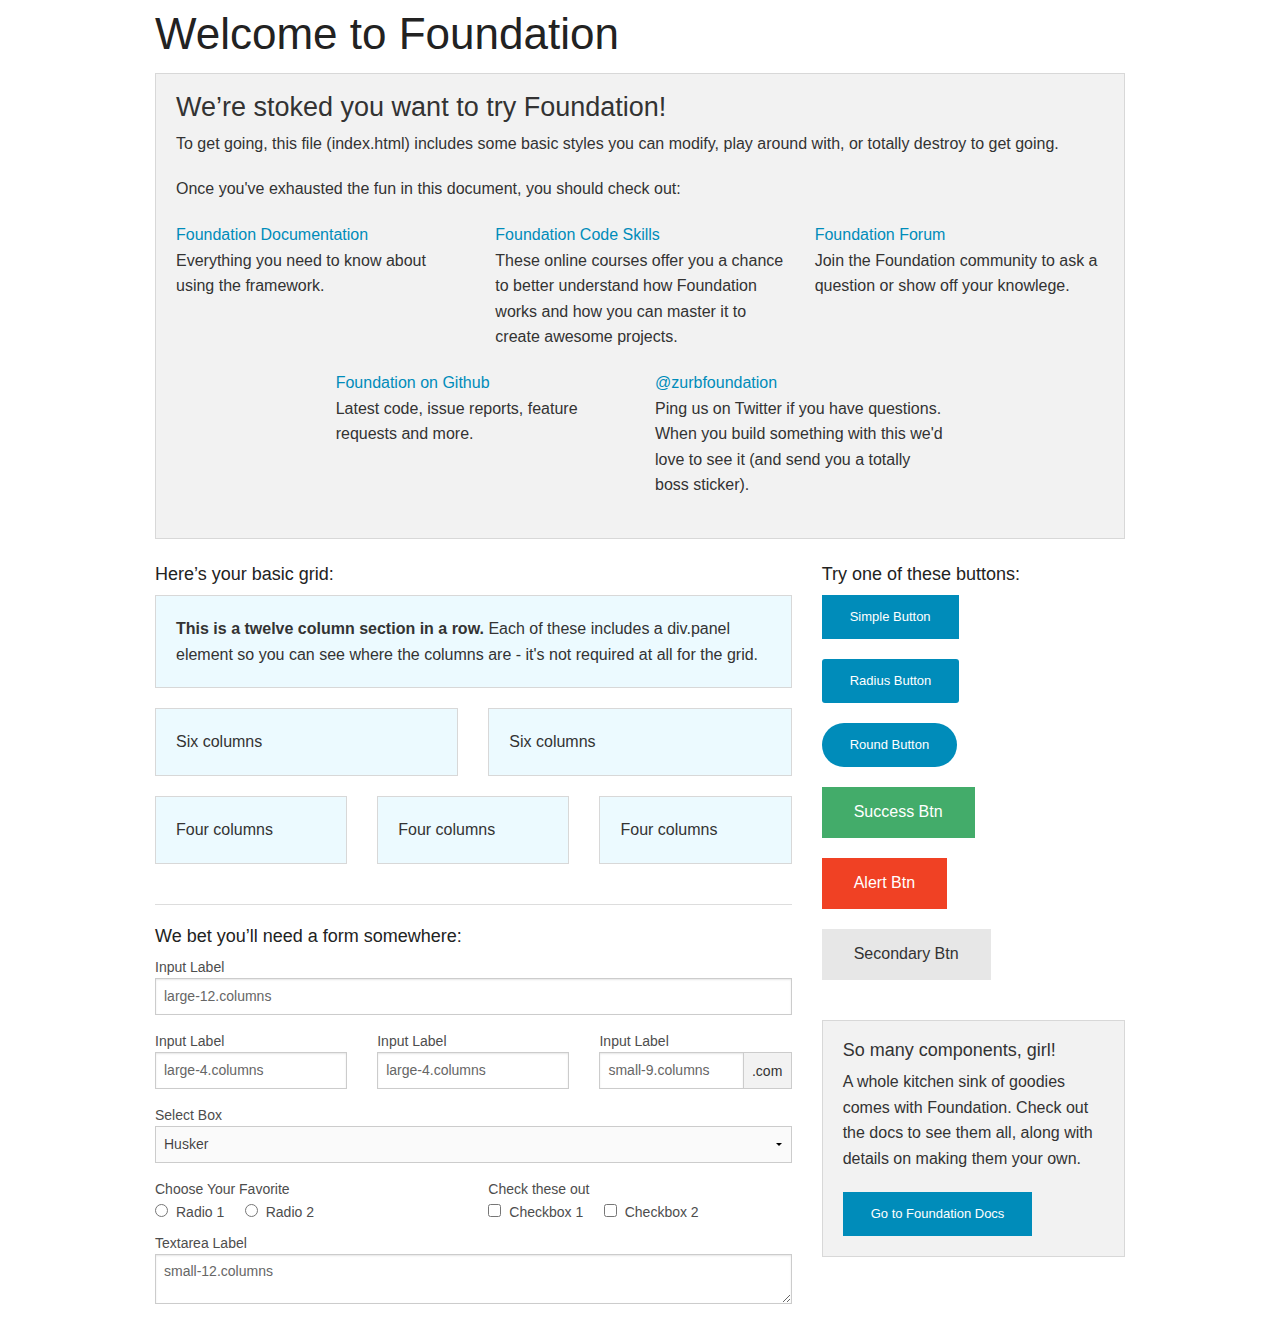
<file: src/main/resources/static/foundation/index.html>
<!doctype html>
<html class="no-js" lang="en">
  <head>
    <meta charset="utf-8" />
    <meta name="viewport" content="width=device-width, initial-scale=1.0" />
    <title>Foundation | Welcome</title>
    <link rel="stylesheet" href="css/foundation.css" />
    <script src="js/vendor/modernizr.js"></script>
  </head>
  <body>
    
    <div class="row">
      <div class="large-12 columns">
        <h1>Welcome to Foundation</h1>
      </div>
    </div>
    
    <div class="row">
      <div class="large-12 columns">
        <div class="panel">
          <h3>We&rsquo;re stoked you want to try Foundation! </h3>
          <p>To get going, this file (index.html) includes some basic styles you can modify, play around with, or totally destroy to get going.</p>
          <p>Once you've exhausted the fun in this document, you should check out:</p>
          <div class="row">
            <div class="large-4 medium-4 columns">
              <p><a href="http://foundation.zurb.com/docs">Foundation Documentation</a><br />Everything you need to know about using the framework.</p>
            </div>
            <div class="large-4 medium-4 columns">
              <p><a href="http://zurb.com/university/code-skills">Foundation Code Skills</a><br />These online courses offer you a chance to better understand how Foundation works and how you can master it to create awesome projects.</p>
            </div>
            <div class="large-4 medium-4 columns">
              <p><a href="http://foundation.zurb.com/forum">Foundation Forum</a><br />Join the Foundation community to ask a question or show off your knowlege.</p>
            </div>
          </div>
          <div class="row">
            <div class="large-4 medium-4 medium-push-2 columns">
              <p><a href="http://github.com/zurb/foundation">Foundation on Github</a><br />Latest code, issue reports, feature requests and more.</p>
            </div>
            <div class="large-4 medium-4 medium-pull-2 columns">
              <p><a href="https://twitter.com/ZURBfoundation">@zurbfoundation</a><br />Ping us on Twitter if you have questions. When you build something with this we'd love to see it (and send you a totally boss sticker).</p>
            </div>        
          </div>
        </div>
      </div>
    </div>

    <div class="row">
      <div class="large-8 medium-8 columns">
        <h5>Here&rsquo;s your basic grid:</h5>
        <!-- Grid Example -->

        <div class="row">
          <div class="large-12 columns">
            <div class="callout panel">
              <p><strong>This is a twelve column section in a row.</strong> Each of these includes a div.panel element so you can see where the columns are - it's not required at all for the grid.</p>
            </div>
          </div>
        </div>
        <div class="row">
          <div class="large-6 medium-6 columns">
            <div class="callout panel">
              <p>Six columns</p>
            </div>
          </div>
          <div class="large-6 medium-6 columns">
            <div class="callout panel">
              <p>Six columns</p>
            </div>
          </div>
        </div>
        <div class="row">
          <div class="large-4 medium-4 small-4 columns">
            <div class="callout panel">
              <p>Four columns</p>
            </div>
          </div>
          <div class="large-4 medium-4 small-4 columns">
            <div class="callout panel">
              <p>Four columns</p>
            </div>
          </div>
          <div class="large-4 medium-4 small-4 columns">
            <div class="callout panel">
              <p>Four columns</p>
            </div>
          </div>
        </div>
        
        <hr />
                
        <h5>We bet you&rsquo;ll need a form somewhere:</h5>
        <form>
          <div class="row">
            <div class="large-12 columns">
              <label>Input Label</label>
              <input type="text" placeholder="large-12.columns" />
            </div>
          </div>
          <div class="row">
            <div class="large-4 medium-4 columns">
              <label>Input Label</label>
              <input type="text" placeholder="large-4.columns" />
            </div>
            <div class="large-4 medium-4 columns">
              <label>Input Label</label>
              <input type="text" placeholder="large-4.columns" />
            </div>
            <div class="large-4 medium-4 columns">
              <div class="row collapse">
                <label>Input Label</label>
                <div class="small-9 columns">
                  <input type="text" placeholder="small-9.columns" />
                </div>
                <div class="small-3 columns">
                  <span class="postfix">.com</span>
                </div>
              </div>
            </div>
          </div>
          <div class="row">
            <div class="large-12 columns">
              <label>Select Box</label>
              <select>
                <option value="husker">Husker</option>
                <option value="starbuck">Starbuck</option>
                <option value="hotdog">Hot Dog</option>
                <option value="apollo">Apollo</option>
              </select>
            </div>
          </div>
          <div class="row">
            <div class="large-6 medium-6 columns">
              <label>Choose Your Favorite</label>
              <input type="radio" name="pokemon" value="Red" id="pokemonRed"><label for="pokemonRed">Radio 1</label>
              <input type="radio" name="pokemon" value="Blue" id="pokemonBlue"><label for="pokemonBlue">Radio 2</label>
            </div>
            <div class="large-6 medium-6 columns">
              <label>Check these out</label>
              <input id="checkbox1" type="checkbox"><label for="checkbox1">Checkbox 1</label>
              <input id="checkbox2" type="checkbox"><label for="checkbox2">Checkbox 2</label>
            </div>
          </div>
          <div class="row">
            <div class="large-12 columns">
              <label>Textarea Label</label>
              <textarea placeholder="small-12.columns"></textarea>
            </div>
          </div>
        </form>
      </div>     

      <div class="large-4 medium-4 columns">
        <h5>Try one of these buttons:</h5>
        <p><a href="#" class="small button">Simple Button</a><br/>
        <a href="#" class="small radius button">Radius Button</a><br/>
        <a href="#" class="small round button">Round Button</a><br/>            
        <a href="#" class="medium success button">Success Btn</a><br/>
        <a href="#" class="medium alert button">Alert Btn</a><br/>
        <a href="#" class="medium secondary button">Secondary Btn</a></p>           
        <div class="panel">
          <h5>So many components, girl!</h5>
          <p>A whole kitchen sink of goodies comes with Foundation. Check out the docs to see them all, along with details on making them your own.</p>
          <a href="http://foundation.zurb.com/docs/" class="small button">Go to Foundation Docs</a>          
        </div>
      </div>
    </div>
    
    <script src="js/vendor/jquery.js"></script>
    <script src="js/foundation.min.js"></script>
    <script>
      $(document).foundation();
    </script>
  </body>
</html>
</file>
